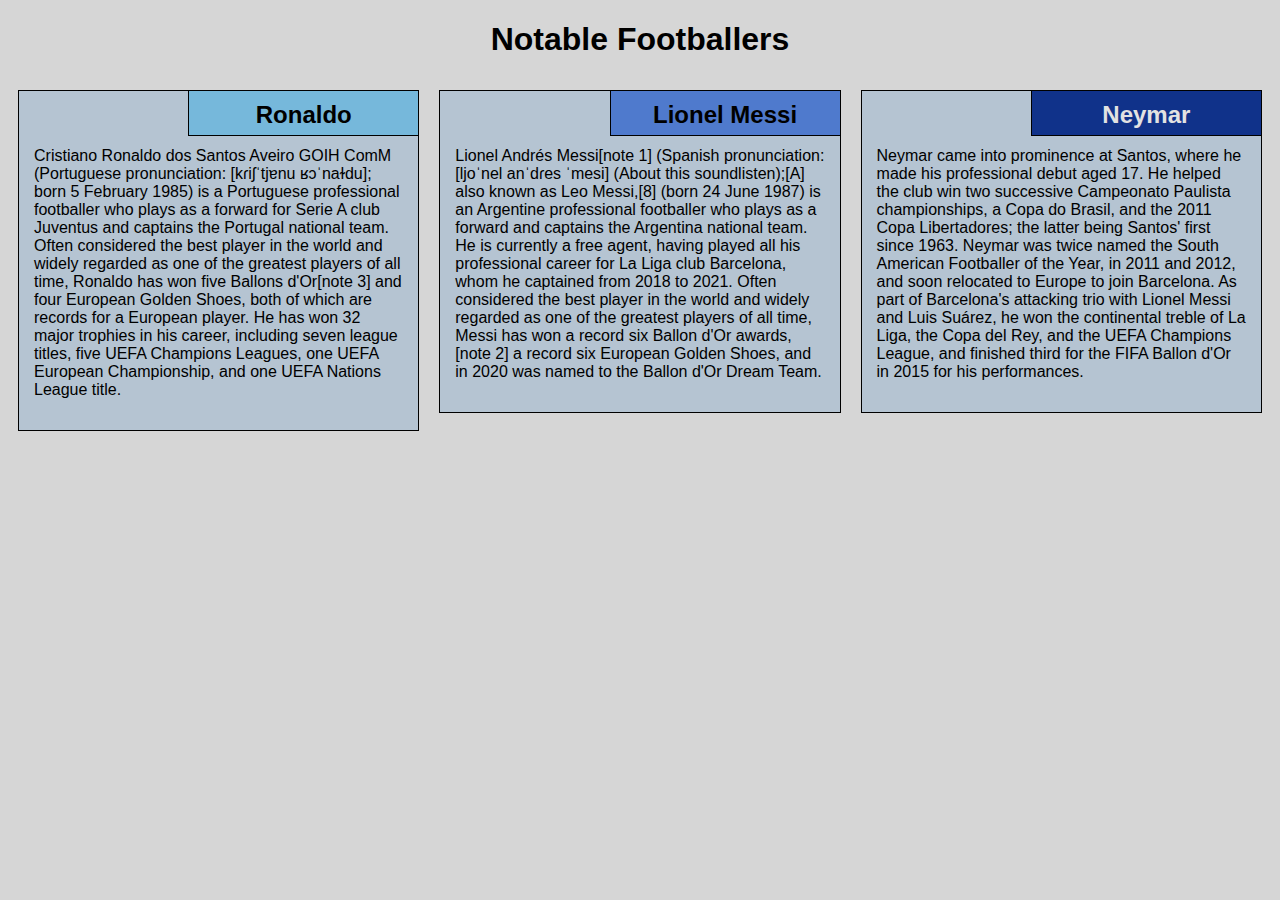
<file: mod2_solutions/index.html>
<!DOCTYPE html>
<html lang="en">

<head>
    <meta charset="utf-8">
    <meta name="viewport" content="width=device-width, initial-scale=1">
    <title>Assignment Solution for Module 2</title>
    <link rel="stylesheet" href="css/style.css">
</head>

<body>
    <h1>Notable Footballers</h1>
    <div class="row">
        <div class="col-lg-4 col-md-6 col-sm-12">
            <section class="lebesgue">
                <h2>Ronaldo</h2>
                <p>
                  Cristiano Ronaldo dos Santos Aveiro GOIH ComM (Portuguese pronunciation: [kɾiʃˈtjɐnu ʁɔˈnaɫdu]; born 5 February 1985) is a Portuguese professional footballer who plays as a forward for Serie A club Juventus and captains the Portugal national team. Often considered the best player in the world and widely regarded as one of the greatest players of all time, Ronaldo has won five Ballons d'Or[note 3] and four European Golden Shoes, both of which are records for a European player. He has won 32 major trophies in his career, including seven league titles, five UEFA Champions Leagues, one UEFA European Championship, and one UEFA Nations League title. 
                </p>
            </section>
        </div>
        <div class="col-lg-4 col-md-6 col-sm-12">
            <section class="fubini">
                <h2>Lionel Messi</h2>
                <p>
                  Lionel Andrés Messi[note 1] (Spanish pronunciation: [ljoˈnel anˈdɾes ˈmesi] (About this soundlisten);[A] also known as Leo Messi,[8] (born 24 June 1987) is an Argentine professional footballer who plays as a forward and captains the Argentina national team. He is currently a free agent, having played all his professional career for La Liga club Barcelona, whom he captained from 2018 to 2021. Often considered the best player in the world and widely regarded as one of the greatest players of all time, Messi has won a record six Ballon d'Or awards,[note 2] a record six European Golden Shoes, and in 2020 was named to the Ballon d'Or Dream Team. 
                </p>
            </section>
        </div>
        <div class="col-lg-4 col-md-12 col-sm-12">
            <section class="luzin">
                <h2>Neymar</h2>
                <p>
                 Neymar came into prominence at Santos, where he made his professional debut aged 17. He helped the club win two successive Campeonato Paulista championships, a Copa do Brasil, and the 2011 Copa Libertadores; the latter being Santos' first since 1963. Neymar was twice named the South American Footballer of the Year, in 2011 and 2012, and soon relocated to Europe to join Barcelona. As part of Barcelona's attacking trio with Lionel Messi and Luis Suárez, he won the continental treble of La Liga, the Copa del Rey, and the UEFA Champions League, and finished third for the FIFA Ballon d'Or in 2015 for his performances. 
                </p>
            </section>
        </div>
    </div>
</body>

</html>
</file>
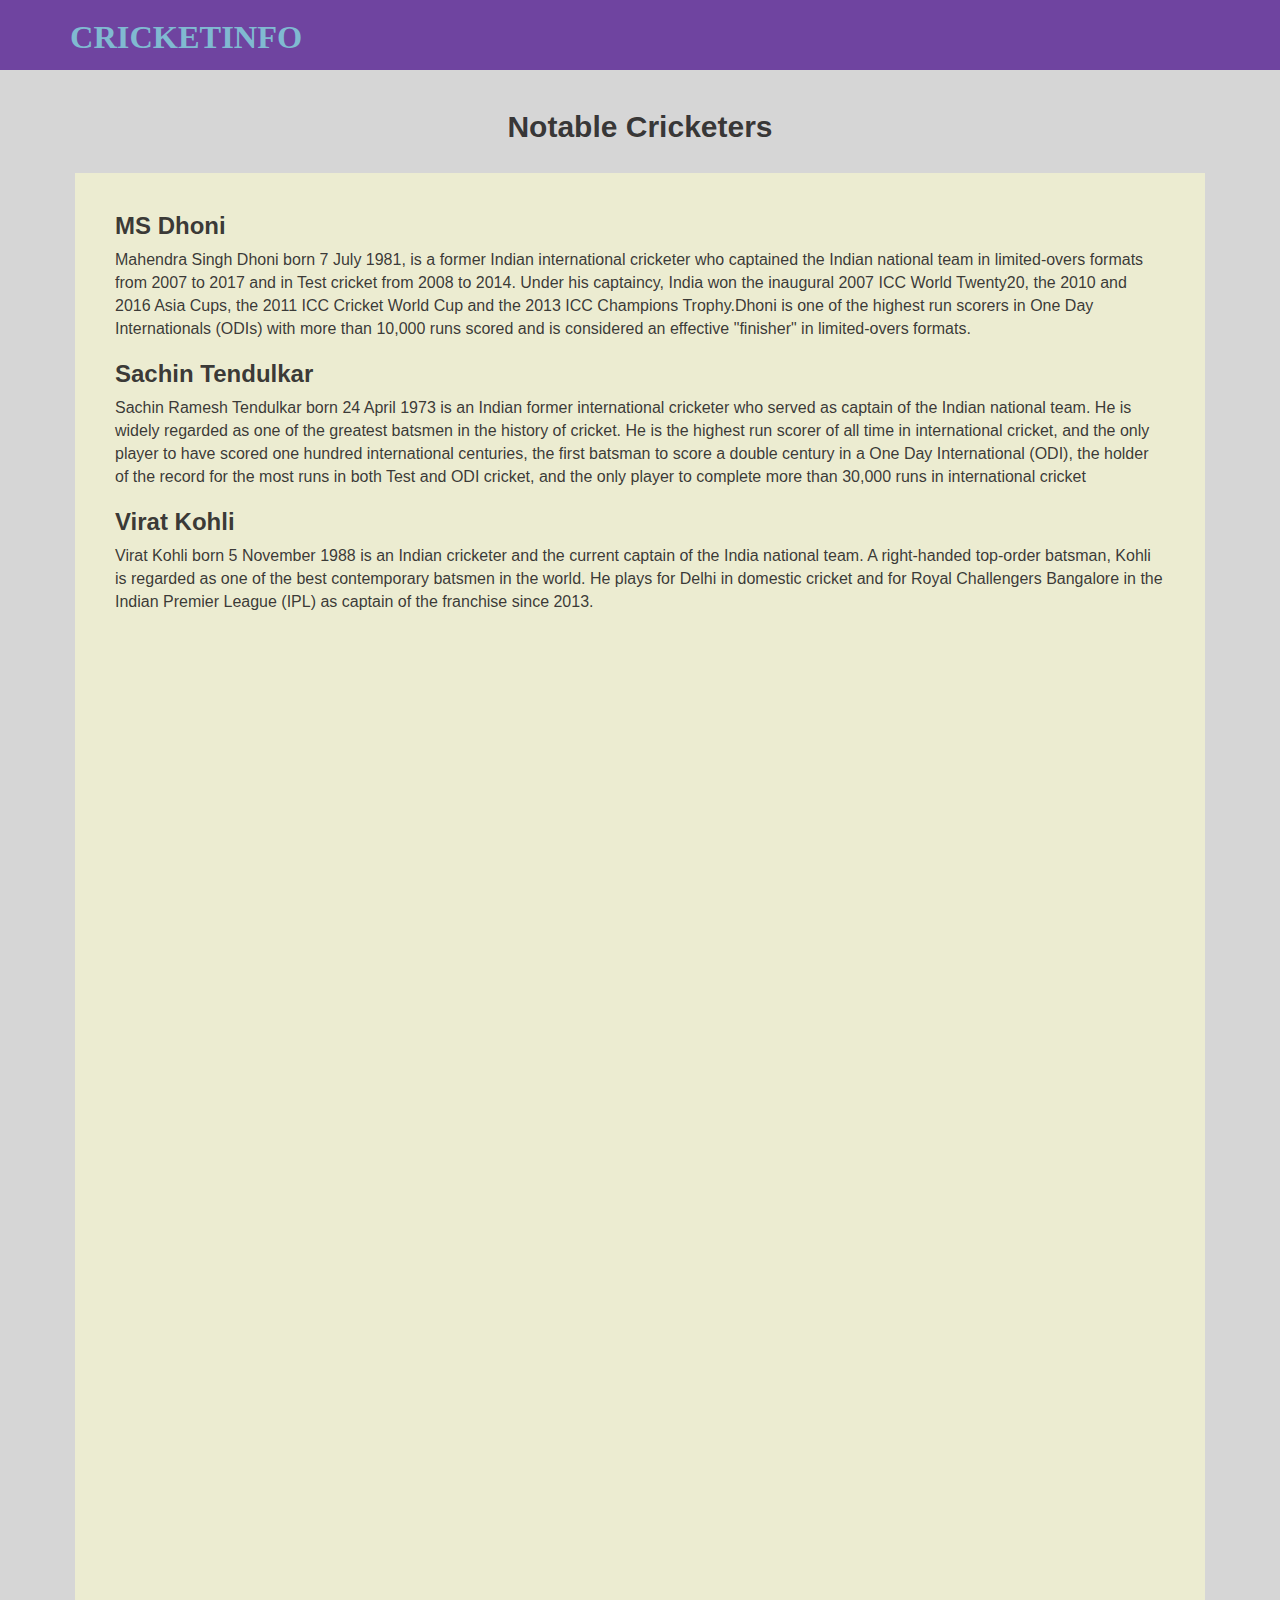
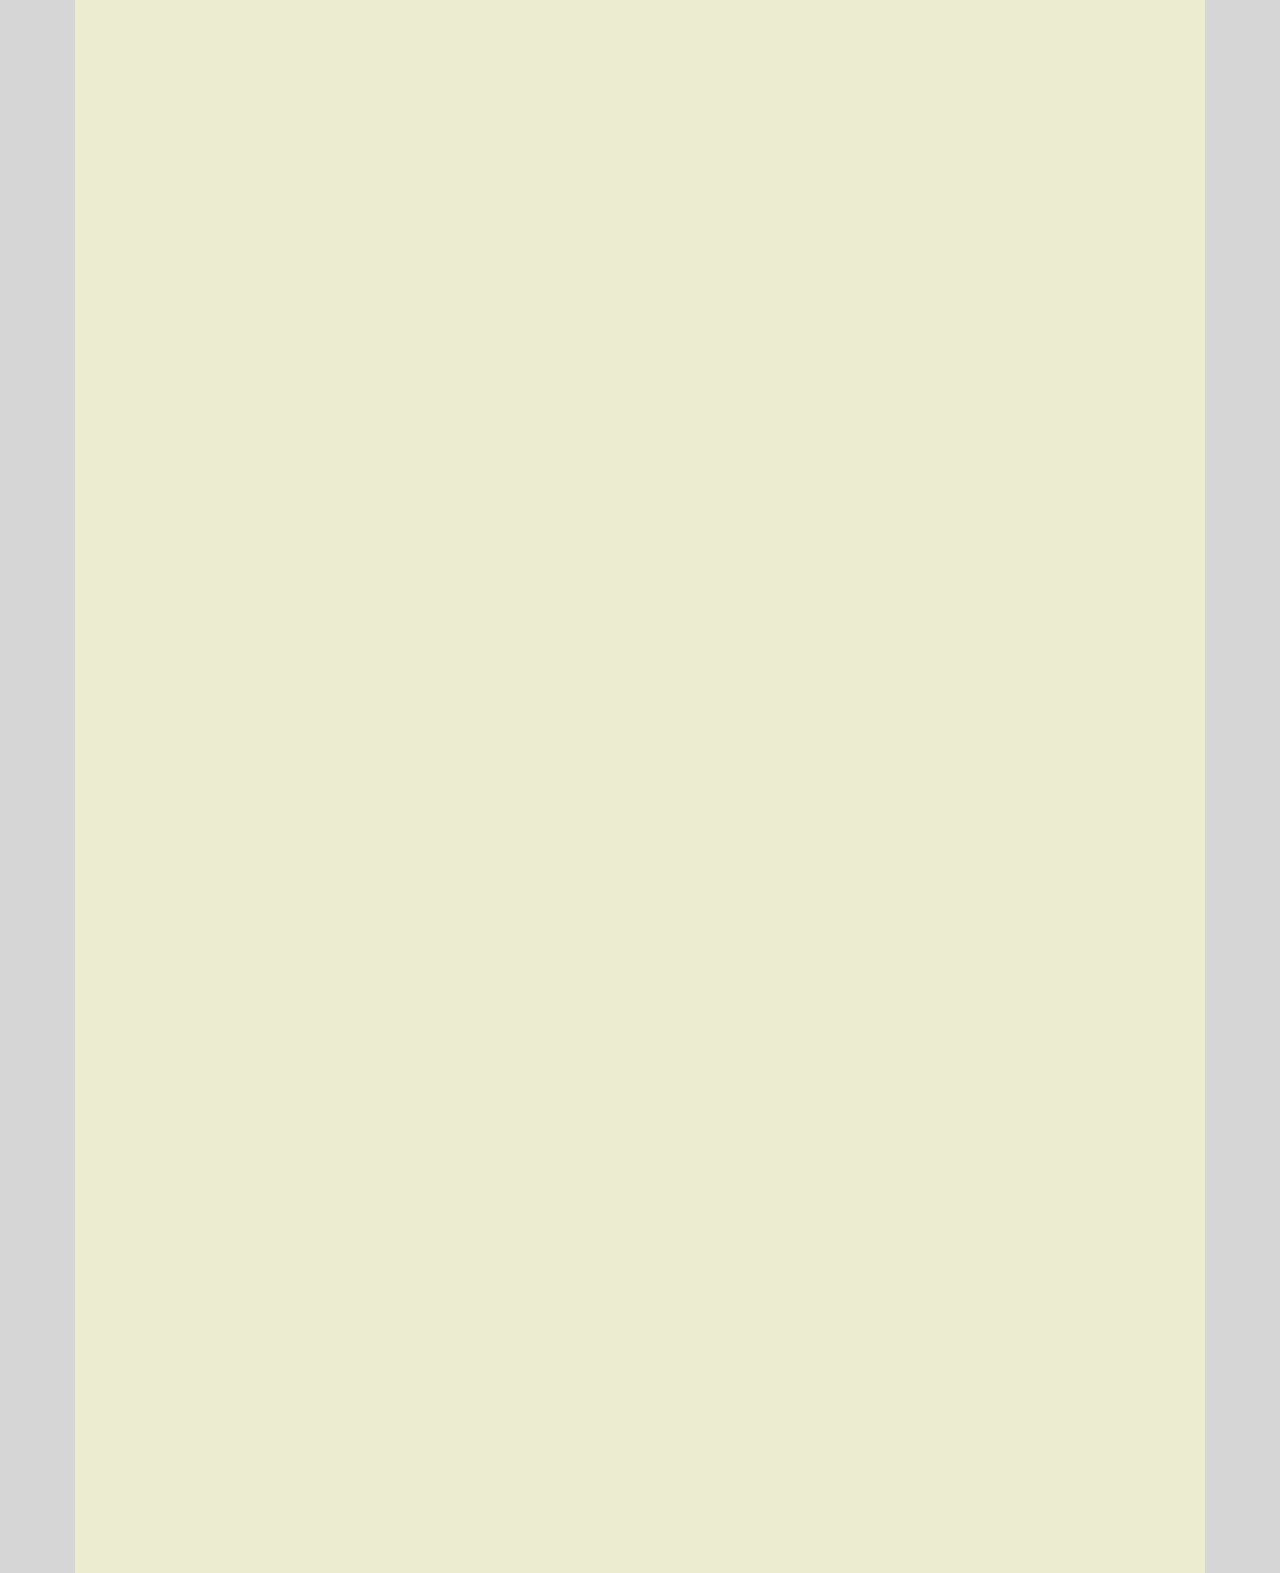
<file: mod3_solutions/index.html>
<!doctype html>
<html lang="en">

<head>
	<meta charset="utf-8">
	<meta http-equiv="X-UA-Compatible" content="IE=edge">
	<meta name="viewport" content="width=device-width, initial-scale=1">
	<title>Module 3 Solution</title>
	<link rel="stylesheet" href="css/bootstrap.min.css">
	<link rel="stylesheet" href="css/styles.css">
</head>

<body>
	<header>
		<nav id="header-nav" class="navbar navbar-default">
			<div class="container">
				<div class="navbar-header">
					<div class="navbar-brand">
						<a href="index.html">
							<h1>CricketInfo</h1>
						</a>
					</div>

					<button type="button" class="navbar-toggle collapsed" data-toggle="collapse" data-target="#collapsable-nav"
					 aria-expanded="false">
						<span class="sr-only">Toggle navigation</span>
						<span class="icon-bar"></span>
						<span class="icon-bar"></span>
						<span class="icon-bar"></span>
					</button>
				</div>

				<div id="collapsable-nav" class="collapse navbar-collapse">
					<ul id="nav-list" class="nav navbar-nav visible-xs">
						<li><a href="#MS Dhoni" class="text-center">MS Dhoni</a></li>
						<li><a href="#Sachin Tendulkar" class="text-center">Sachin Tendulkar</a></li>
						<li><a href="#Virat Kohli" class="text-center">Virat Kohli</a></li>
					</ul>
				</div><!-- .collapse .navbar-collapse -->
			</div><!-- .container -->
		</nav><!-- #header-nav -->
	</header>

	<div id="main-content" class="container">
		<h2 id="page-title" class="text-center">Notable Cricketers</h2>
		<section class="row">
			<div id="main-text" class="col-xs-12">
				<div class="text-background">
					<h3 id="MS Dhoni">MS Dhoni</h3>
					<p>Mahendra Singh Dhoni born 7 July 1981, is a former Indian international cricketer who captained the Indian national team in limited-overs formats from 2007 to 2017 and in Test cricket from 2008 to 2014. Under his captaincy, India won the inaugural 2007 ICC World Twenty20, the 2010 and 2016 Asia Cups, the 2011 ICC Cricket World Cup and the 2013 ICC Champions Trophy.Dhoni is one of the highest run scorers in One Day Internationals (ODIs) with more than 10,000 runs scored and is considered an effective "finisher" in limited-overs formats.
					</p>
					<h3 id="Sachin Tendulkar">Sachin Tendulkar</h3>
					<p>Sachin Ramesh Tendulkar born 24 April 1973 is an Indian former international cricketer who served as captain of the Indian national team. He is widely regarded as one of the greatest batsmen in the history of cricket. He is the highest run scorer of all time in international cricket, and the only player to have scored one hundred international centuries, the first batsman to score a double century in a One Day International (ODI), the holder of the record for the most runs in both Test and ODI cricket, and the only player to complete more than 30,000 runs in international cricket
					</p>
					<h3 id="Virat Kohli">Virat Kohli</h3>
					<p>Virat Kohli born 5 November 1988 is an Indian cricketer and the current captain of the India national team. A right-handed top-order batsman, Kohli is regarded as one of the best contemporary batsmen in the world. He plays for Delhi in domestic cricket and for Royal Challengers Bangalore in the Indian Premier League (IPL) as captain of the franchise since 2013.
					</p>
				</div>
			</div>
		</section>
	</div>

	<script src="js/jquery-2.1.4.min.js"></script>
	<script src="js/bootstrap.min.js"></script>
</body>

</html>
</file>
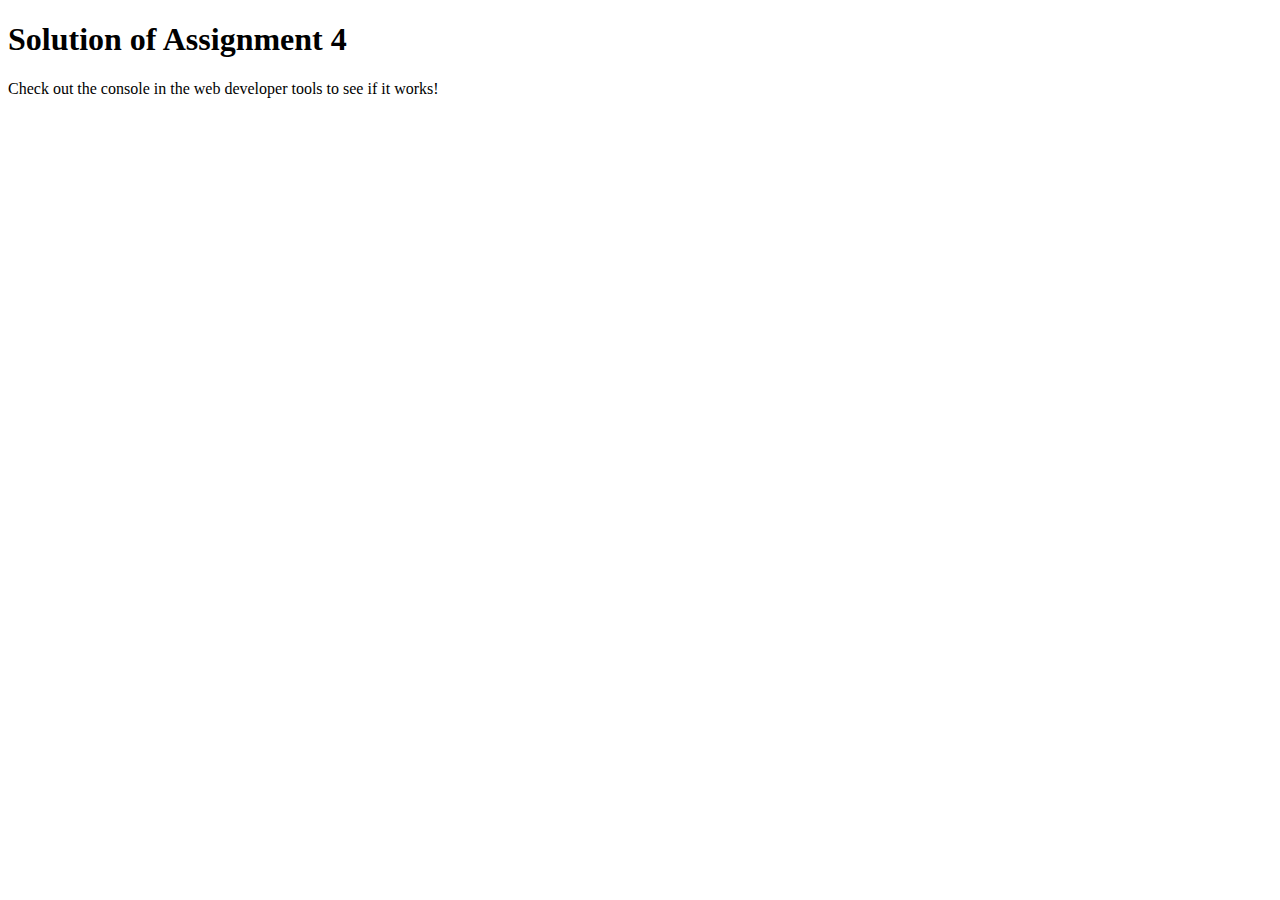
<file: mod4_solutions/index.html>
<!DOCTYPE html>
<html>

<head>
    <meta charset="utf-8">
    <title>Assignment Solution for Module 4</title>
    <script src="SpeakHello.js"></script>
    <script src="SpeakGoodBye.js"></script>
    <script src="script.js"></script>
</head>

<body>
    <h1>Solution of Assignment 4</h1>
    <p>Check out the console in the web developer tools to see if it works!</p>
</body>

</html>
</file>
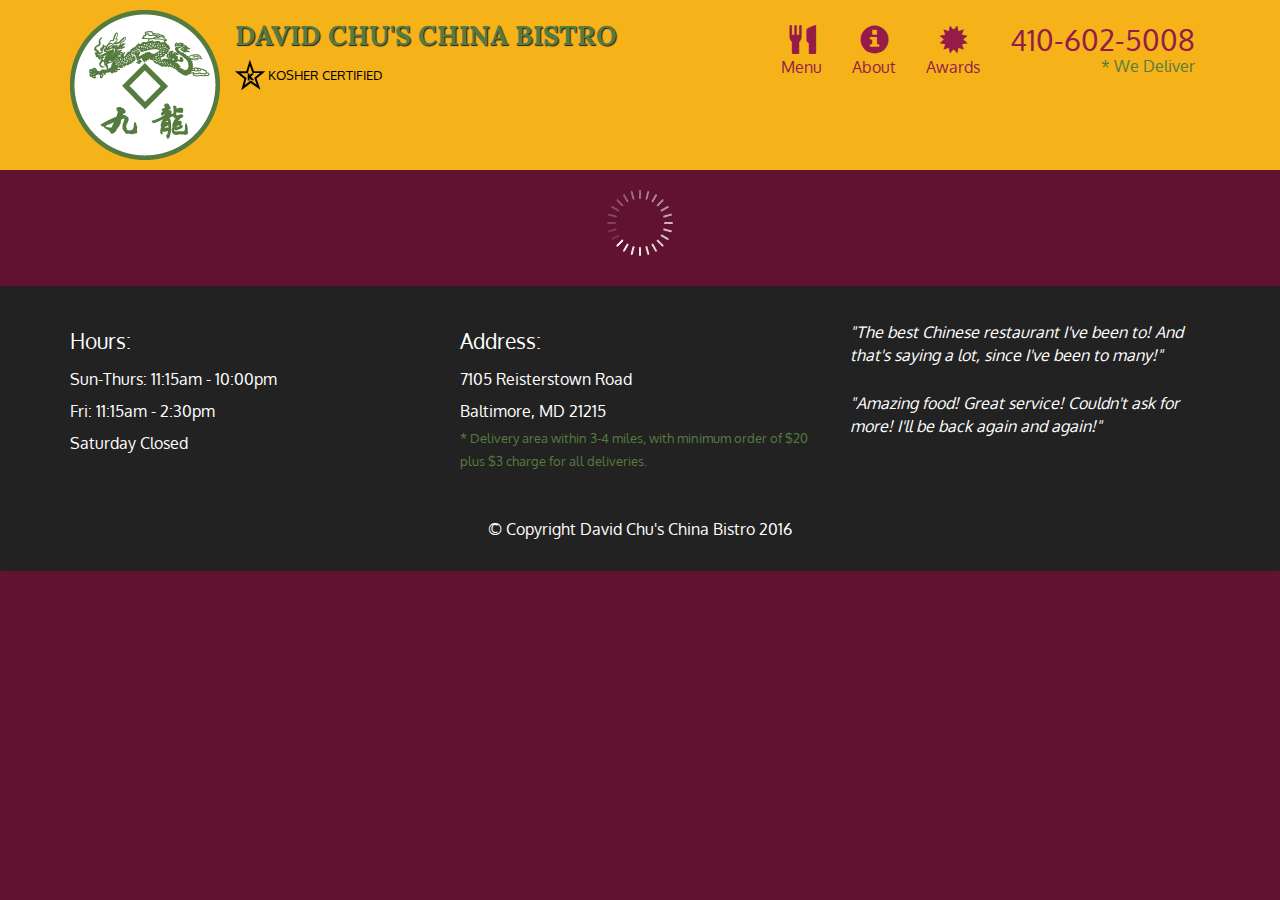
<file: mod5_solutions/index.html>
<!doctype html>
<html lang="en">
  <head>
    <meta charset="utf-8">
    <meta http-equiv="X-UA-Compatible" content="IE=edge">
    <meta name="viewport" content="width=device-width, initial-scale=1">
    <title>David Chu's China Bistro</title>
    <link rel="stylesheet" href="css/bootstrap.min.css">
    <link rel="stylesheet" href="css/styles.css">
    <link href='https://fonts.googleapis.com/css?family=Oxygen:400,300,700' rel='stylesheet' type='text/css'>
    <link href='https://fonts.googleapis.com/css?family=Lora' rel='stylesheet' type='text/css'>
  </head>
<body>
  <header>
    <nav id="header-nav" class="navbar navbar-default">
      <div class="container">
        <div class="navbar-header">
          <a href="index.html" class="pull-left visible-md visible-lg">
            <div id="logo-img" alt="Logo image"></div>
          </a>

          <div class="navbar-brand">
            <a href="index.html"><h1>David Chu's China Bistro</h1></a>
            <p>
              <img src="images/star-k-logo.png" alt="Kosher certification">
              <span>Kosher Certified</span>
            </p>
          </div>

          <button id="navbarToggle" type="button" class="navbar-toggle collapsed" data-toggle="collapse" data-target="#collapsable-nav" aria-expanded="false">
            <span class="sr-only">Toggle navigation</span>
            <span class="icon-bar"></span>
            <span class="icon-bar"></span>
            <span class="icon-bar"></span>
          </button>
        </div>
        
        <div id="collapsable-nav" class="collapse navbar-collapse">
           <ul id="nav-list" class="nav navbar-nav navbar-right">
            <li id="navHomeButton" class="visible-xs active">
              <a href="index.html">
                <span class="glyphicon glyphicon-home"></span> Home</a>
            </li>
            <li id="navMenuButton">
              <a href="#" onclick="$dc.loadMenuCategories();">
                <span class="glyphicon glyphicon-cutlery"></span><br class="hidden-xs"> Menu</a>
            </li>
            <li>
              <a href="#">
                <span class="glyphicon glyphicon-info-sign"></span><br class="hidden-xs"> About</a>
            </li>
            <li>
              <a href="#">
                <span class="glyphicon glyphicon-certificate"></span><br class="hidden-xs"> Awards</a>
            </li>
            <li id="phone" class="hidden-xs">
              <a href="tel:410-602-5008">
                <span>410-602-5008</span></a><div>* We Deliver</div>
            </li>
          </ul><!-- #nav-list -->
        </div><!-- .collapse .navbar-collapse -->
      </div><!-- .container -->
    </nav><!-- #header-nav -->
  </header>

  <div id="call-btn" class="visible-xs">
    <a class="btn" href="tel:410-602-5008">
    <span class="glyphicon glyphicon-earphone"></span>
    410-602-5008
    </a>
  </div>
  <div id="xs-deliver" class="text-center visible-xs">* We Deliver</div>

  <div id="main-content" class="container"></div>

  <footer class="panel-footer">
    <div class="container">
      <div class="row">
        <section id="hours" class="col-sm-4">
          <span>Hours:</span><br>
          Sun-Thurs: 11:15am - 10:00pm<br>
          Fri: 11:15am - 2:30pm<br>
          Saturday Closed
          <hr class="visible-xs">
        </section>
        <section id="address" class="col-sm-4">
          <span>Address:</span><br>
          7105 Reisterstown Road<br>
          Baltimore, MD 21215
          <p>* Delivery area within 3-4 miles, with minimum order of $20 plus $3 charge for all deliveries.</p>
          <hr class="visible-xs">
        </section>
        <section id="testimonials" class="col-sm-4">
          <p>"The best Chinese restaurant I've been to! And that's saying a lot, since I've been to many!"</p>
          <p>"Amazing food! Great service! Couldn't ask for more! I'll be back again and again!"</p>
        </section>
      </div>
      <div class="text-center">&copy; Copyright David Chu's China Bistro 2016</div>
    </div>
  </footer>

  <!-- jQuery (Bootstrap JS plugins depend on it) -->
  <script src="js/jquery-2.1.4.min.js"></script>
  <script src="js/bootstrap.min.js"></script>
  <script src="js/ajax-utils.js"></script>
  <script src="js/script.js"></script>
</body>
</html>
</file>
<file: mod2_solutions/css/style.css>
* {
    box-sizing: border-box;
    font-family: Helvetica;
}

body {
    background-color: #d6d6d6;
}

h1 {
    text-align: center;
    color: black;
}

section {
    border: 1px solid black;
    background-color: #b5c4d2;
    margin: 10px;
}

section>h2 {
    float: right;
    border-bottom: 1px solid black;
    border-left: 1px solid black;
    margin: 0;
    width: 230px;
    text-align: center;
    font-style: Times;
    font-size: 24px;
    font-weight: bold;
    height: 45px;
    padding-top: 10px;
}

section.lebesgue>h2 {
    background-color: #76b8db;
}

section.fubini>h2 {
    background-color: #4f7acd;
}

section.luzin>h2 {
    color: #e2e2e2;
    background-color: #10328a;
}

section>p {
    padding: 40px 15px 15px 15px;
}

.row {
    width: 100%;
}


/* Desktop view options */

@media (min-width: 992px) {
    .col-lg-1, .col-lg-2, .col-lg-3, .col-lg-4, .col-lg-5, .col-lg-6, .col-lg-7, .col-lg-8, .col-lg-9, .col-lg-10, .col-lg-11, .col-lg-12 {
        float: left;
    }
    .col-lg-1 {
        width: 8.33%;
    }
    .col-lg-2 {
        width: 16.66%;
    }
    .col-lg-3 {
        width: 25%;
    }
    .col-lg-4 {
        width: 33.33%;
    }
    .col-lg-5 {
        width: 41.66%;
    }
    .col-lg-6 {
        width: 50%;
    }
    .col-lg-7 {
        width: 58.33%;
    }
    .col-lg-8 {
        width: 66.66%;
    }
    .col-lg-9 {
        width: 74.99%;
    }
    .col-lg-10 {
        width: 83.33%;
    }
    .col-lg-11 {
        width: 91.66%;
    }
    .col-lg-12 {
        width: 100%;
    }
}


/* Tablet view options */

@media (min-width: 768px) and (max-width: 991px) {
    .col-md-1, .col-md-2, .col-md-3, .col-md-4, .col-md-5, .col-md-6, .col-md-7, .col-md-8, .col-md-9, .col-md-10, .col-md-11, .col-md-12 {
        float: left;
    }
    .col-md-1 {
        width: 8.33%;
    }
    .col-md-2 {
        width: 16.66%;
    }
    .col-md-3 {
        width: 25%;
    }
    .col-md-4 {
        width: 33.33%;
    }
    .col-md-5 {
        width: 41.66%;
    }
    .col-md-6 {
        width: 50%;
    }
    .col-md-7 {
        width: 58.33%;
    }
    .col-md-8 {
        width: 66.66%;
    }
    .col-md-9 {
        width: 74.99%;
    }
    .col-md-10 {
        width: 83.33%;
    }
    .col-md-11 {
        width: 91.66%;
    }
    .col-md-12 {
        width: 100%;
    }
}


/* Mobile view options */

@media (max-width: 767px) {
    .col-sm-1, .col-sm-2, .col-sm-3, .col-sm-4, .col-sm-5, .col-sm-6, .col-sm-7, .col-sm-8, .col-sm-9, .col-sm-10, .col-sm-11, .col-sm-12 {
        float: left;
    }
    .col-sm-1 {
        width: 8.33%;
    }
    .col-sm-2 {
        width: 16.66%;
    }
    .col-sm-3 {
        width: 25%;
    }
    .col-sm-4 {
        width: 33.33%;
    }
    .col-sm-5 {
        width: 41.66%;
    }
    .col-sm-6 {
        width: 50%;
    }
    .col-sm-7 {
        width: 58.33%;
    }
    .col-sm-8 {
        width: 66.66%;
    }
    .col-sm-9 {
        width: 74.99%;
    }
    .col-sm-10 {
        width: 83.33%;
    }
    .col-sm-11 {
        width: 91.66%;
    }
    .col-sm-12 {
        width: 100%;
    }
}
</file>
<file: mod3_solutions/css/styles.css>
body {
  font-size: 16px;
  color: rgba(34, 33, 33, 0.884);
  background-color: #d6d6d6;
  font-family: 'Segoe UI', Tahoma, Geneva, Verdana, sans-serif
}

#header-nav {
  background-color: #6f44a0;
  border-radius: 0;
  border: 0;
  min-height: 70px;
}

.navbar-brand h1 {
  font-family: 'Lora', serif;
  color: #80bad1;
  font-size: 1.8em;
  text-transform: uppercase;
  font-weight: bold;
  margin-top: 10px;
  margin-bottom: 20px;
  line-height: .75;
}

.navbar-brand a:hover, .navbar-brand a:focus {
  text-decoration: none;
}

#nav-list a {
  color: #80bad1;
  font-weight: bold;
}

#nav-list a:hover {
  background: rgb(236, 236, 209);
}

.navbar-header button.navbar-toggle, .navbar-header .icon-bar {
  border: 1px solid #80bad1;
}

.navbar-header button.navbar-toggle {
  clear: both;
  margin-top: -30px;
}

#page-title {
  font-weight: bold;
  margin-bottom: 30px;
}

#main-text {
  padding-left: 20px;
  padding-right: 20px;
}

.text-background {
  height: 3000px;
  padding: 20px 40px 20px 40px;
  background-color: rgb(236, 236, 209);
  overflow: hidden;
}

h3 {
  font-weight: bold;
}
</file>
<file: mod5_solutions/css/styles.css>
body {
  font-size: 16px;
  color: #fff;
  background-color: #61122f;
  font-family: 'Oxygen', sans-serif;
}

/** HEADER **/
#header-nav {
  background-color: #f6b319;
  border-radius: 0;
  border: 0;
}

#logo-img {
  background: url('../images/restaurant-logo_large.png') no-repeat;
  width: 150px;
  height: 150px;
  margin: 10px 15px 10px 0;
}

.navbar-brand {
  padding-top: 25px;
}
.navbar-brand h1 { /* Restaurant name */
  font-family: 'Lora', serif;
  color: #557c3e;
  font-size: 1.5em;
  text-transform: uppercase;
  font-weight: bold;
  text-shadow: 1px 1px 1px #222;
  margin-top: 0;
  margin-bottom: 0;
  line-height: .75;
}
.navbar-brand a:hover, .navbar-brand a:focus {
  text-decoration: none;
}
.navbar-brand p { /* Kosher cert */
  color: #000;
  text-transform: uppercase;
  font-size: .7em;
  margin-top: 15px;
}
.navbar-brand p span { /* Star-K */
  vertical-align: middle;
}

#nav-list {
  margin-top: 10px;
}
#nav-list a {
  color: #951C49;
  text-align: center;
}
#nav-list a:hover {
  background: #E7E7E7;
}
#nav-list a span {
  font-size: 1.8em;
}

#phone {
  margin-top: 5px;
}
#phone a { /* Phone number */
  text-align: right;
  padding-bottom: 0;
}
#phone div { /* We Deliver */
  color: #557c3e;
  text-align: right;
  padding-right: 15px;
}

.navbar-header button.navbar-toggle, .navbar-header .icon-bar {
  border: 1px solid #61122f;
}
.navbar-header button.navbar-toggle {
  clear: both;
  margin-top: -30px;
}
/* END HEADER */

/* FOOTER */
.panel-footer {
  margin-top: 30px;
  padding-top: 35px;
  padding-bottom: 30px;
  background-color: #222;
  border-top: 0;
}
.panel-footer div.row {
  margin-bottom: 35px;
}
#hours, #address {
  line-height: 2;
}
#hours > span, #address > span {
  font-size: 1.3em;
}
#address p {
  color: #557c3e;
  font-size: .8em;
  line-height: 1.8;
}
#testimonials {
  font-style: italic;
}
#testimonials p:nth-child(2) {
  margin-top: 25px;
}
/* END FOOTER */



/* HOME PAGE */
.container .jumbotron {
  box-shadow: 0 0 50px #3F0C1F;
  border: 2px solid #3F0C1F;
}

#menu-tile, #specials-tile, #map-tile {
  height: 250px;
  width: 100%;
  margin-bottom: 15px;
  position: relative;
  border: 2px solid #3F0C1F;
  overflow: hidden;
}
#menu-tile:hover, #specials-tile:hover, #map-tile:hover {
  box-shadow: 0 1px 5px 1px #cccccc;
}
#menu-tile {
  background: url('../images/menu-tile.jpg') no-repeat;
  background-position: center;
}
#specials-tile {
  background: url('../images/specials-tile.jpg') no-repeat;
  background-position: center;
}
#menu-tile span, #specials-tile span, #map-tile span {
  position: absolute;
  bottom: 0;
  right: 0;
  width: 100%;
  text-align: center;
  font-size: 1.6em;
  text-transform: uppercase;
  background-color: #000;
  color: #fff;
  opacity: .8;
}
/* END HOME PAGE */

/* MENU CATEGORIES PAGE */
.category-tile { 
  position: relative;
  border: 2px solid #3F0C1F;
  overflow: hidden;
  width: 200px;
  height: 200px;
  margin: 0 auto 15px;
}
.category-tile span {
  position: absolute;
  bottom: 0;
  right: 0;
  width: 100%;
  text-align: center;
  font-size: 1.2em;
  text-transform: uppercase;
  background-color: #000;
  color: #fff;
  opacity: .8;
}
.category-tile:hover {
  box-shadow: 0 1px 5px 1px #cccccc;
}

#menu-categories-title + div {
  margin-bottom: 50px;
}
/* END MENU CATEGORIES PAGE */

/* SINGLE CATEGORY PAGE */
.menu-item-tile {
  margin-bottom: 25px;
}
.menu-item-tile hr {
  width: 80%;
}
.menu-item-tile .menu-item-price {
  font-size: 1.1em;
  text-align: right;
  margin-top: -15px;
  margin-right: -15px;
}
.menu-item-tile .menu-item-price span {
  font-size: .6em;
}
.menu-item-photo {
  position: relative;
  border: 2px solid #3F0C1F; 
  overflow: hidden;
  padding: 0;
  margin-right: -15px;
  margin-left: auto;
  margin-bottom: 20px;
  max-width: 250px;
}
.menu-item-photo div {
  position: absolute;
  bottom: 0;
  right: 0;
  width: 80px;
  background-color: #557c3e;
  text-align: center;
}
.menu-item-description {
  padding-right: 30px;
}
h3.menu-item-title {
  margin: 0 0 10px;
}
.menu-item-details {
  font-size: .9em;
  font-style: italic;
}
/* END SINGLE CATEGORY PAGE */


/********** Large devices only **********/
@media (min-width: 1200px) {
  .container .jumbotron {
    background: url('../images/jumbotron_1200.jpg') no-repeat;
    height: 675px;
  }
}

/********** Medium devices only **********/
@media (min-width: 992px) and (max-width: 1199px) {
  /* Header */
  #logo-img {
    background: url('../images/restaurant-logo_medium.png') no-repeat;
    width: 100px;
    height: 100px;
    margin: 5px 5px 5px 0;
  }
  /* End Header */

  /* Home Page */
  .container .jumbotron {
    background: url('../images/jumbotron_992.jpg') no-repeat;
    height: 558px;
  }
  /* End Home Page */
}

/********** Small devices only **********/
@media (min-width: 768px) and (max-width: 991px) {
  /* Home Page */
  .container .jumbotron {
    background: url('../images/jumbotron_768.jpg') no-repeat;
    height: 432px;
  }
  /* End Home Page */
}

/********** Extra small devices only **********/
@media (max-width: 767px) {
  /* Header */
  .navbar-brand {
    padding-top: 10px;
    height: 80px;
  }
  .navbar-brand h1 { /* Restaurant name */
    padding-top: 10px;
    font-size: 5vw; /* 1vw = 1% of viewport width */
  }
  .navbar-brand p { /* Kosher cert */
    font-size: .6em;
    margin-top: 12px;
  }
  .navbar-brand p img { /* Star-K */
    height: 20px;
  }

  #collapsable-nav a { /* Collapsed nav menu text */
    font-size: 1.2em;
  }
  #collapsable-nav a span { /* Collapsed nav menu glyph */
    font-size: 1em;
    margin-right: 5px;
  }

  #call-btn > a {
    font-size: 1.5em;
    display: block;
    margin: 0 20px;
    padding: 10px;
    border: 2px solid #fff;
    background-color: #f6b319;
    color: #951c49;
  }
  #xs-deliver {
    margin-top: 5px;
    font-size: .7em;
    letter-spacing: .1em;
    text-transform: uppercase;
  }
  /* End Header */

  /* Footer */
  .panel-footer section {
    margin-bottom: 30px;
    text-align: center;
  }
  .panel-footer section:nth-child(3) {
    margin-bottom: 0; /* margin already exists on the whole row */
  }
  .panel-footer section hr {
    width: 50%;
  }
  /* End Footer */

  /* Home Page */
  .container .jumbotron {
    margin-top: 30px;
    padding: 0;
  }
  #menu-tile, #specials-tile {
    width: 360px;
    margin: 0 auto 15px;
  }

  .menu-item-photo {
    margin-right: auto;
  }
  .menu-item-tile .menu-item-price {
    text-align: center;
  }
  .menu-item-description {
    text-align: center;;
  }
}


/********** Super extra small devices Only :-) (e.g., iPhone 4) **********/
@media (max-width: 479px) {
  /* Header */
  .navbar-brand h1 { /* Restaurant name */
    padding-top: 5px;
    font-size: 6vw;
  }
  /* End Header */
  
  /* Home page */
  #menu-tile, #specials-tile {
    width: 280px;
    margin: 0 auto 15px;
  }

  .col-xxs-12 {
    position: relative;
    min-height: 1px;
    padding-right: 15px;
    padding-left: 15px;
    float: left;
    width: 100%;
  }
}
</file>
